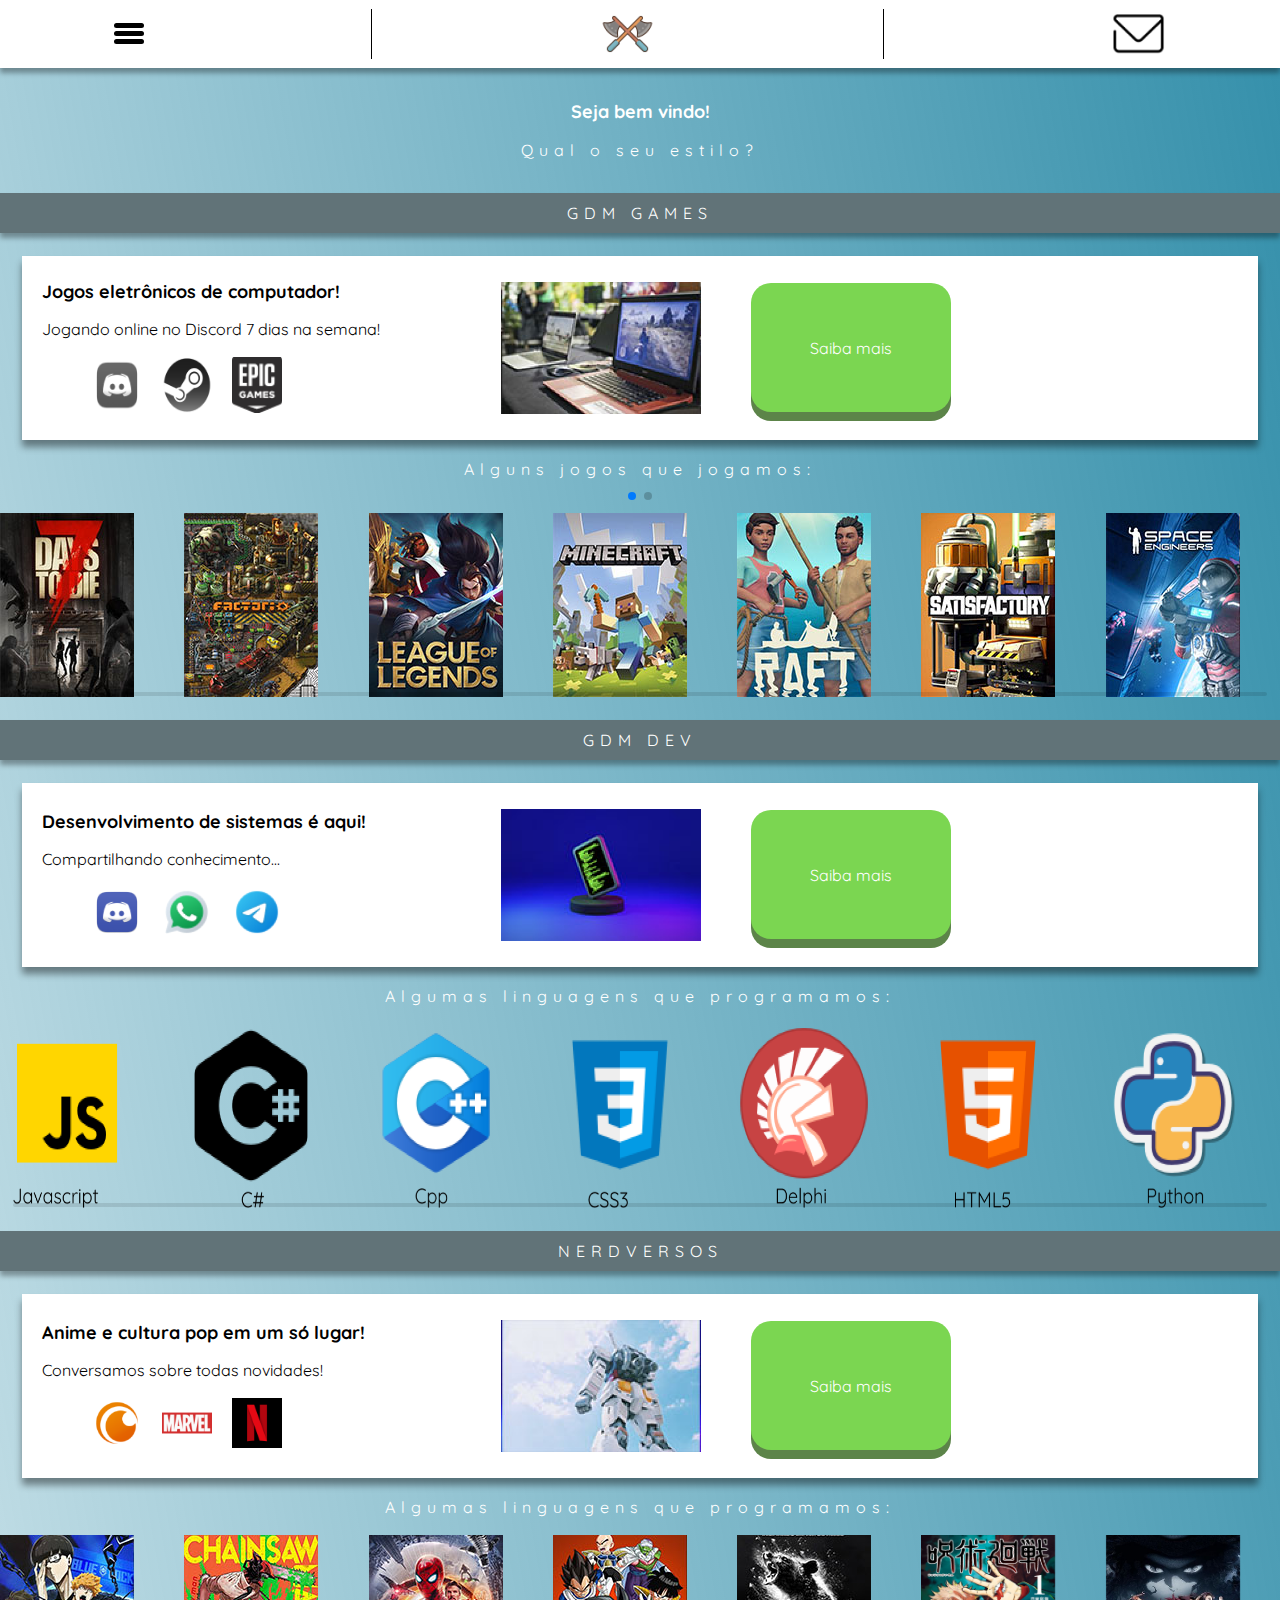
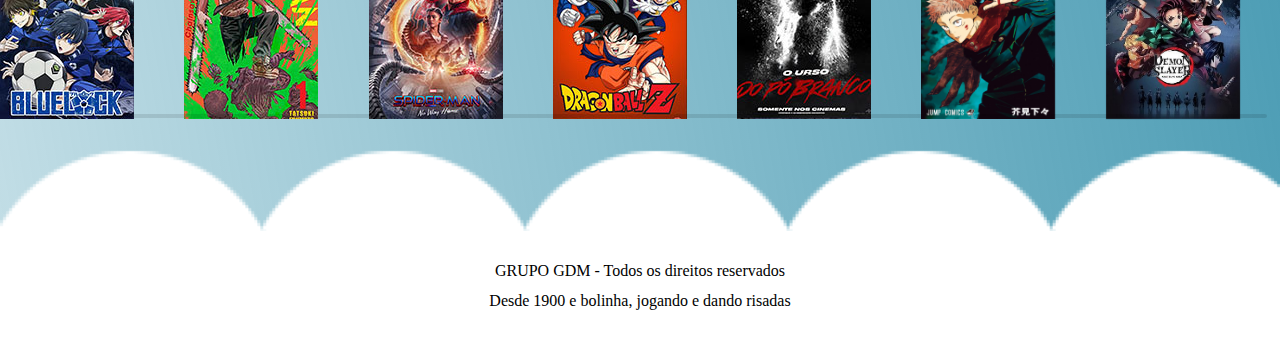
<file: index.html>
<!DOCTYPE html>
<html lang="en">
<head>
    <meta charset="UTF-8">
    <meta name="viewport" content="width=device-width, initial-scale=1.0">
    <title>GDM Games</title>
    <link rel="stylesheet" href="/reset.css">
    <link rel="stylesheet" href="/styles.css">
    <link rel="stylesheet" href="https://cdn.jsdelivr.net/npm/swiper@9/swiper-bundle.min.css"/>
</head>
<header class="header">
    <div class="container">
        <input type="checkbox" id="checkbox-menu">
        <label for="checkbox-menu">
            <span></span>
            <span></span>
            <span></span>
        </label>
        <ul class="menu">
            <li class="menu_items"><a href="/index.html" class="menu_items_link"><img src="/assets/home.png" class="menu_items_images">Home</a></li>
            <li class="menu_items"><a href="/gdmgames.html" class="menu_items_link"><img src="/assets/games.png" class="menu_items_images">GDM Games</a></li>
            <li class="menu_items"><a href="/gdmdev.html" class="menu_items_link"><img src="/assets/code.png" class="menu_items_images">GDM Dev</a></li>
            <li class="menu_items"><a href="/nerdversos.html" class="menu_items_link"><img src="/assets/corn.png" class="menu_items_images">Nerdversos</a></li>
            <li class="menu_items"><a href="/contato.html" class="menu_items_link"><img src="/assets/letter2.png" class="menu_items_images">Contato</a></li>
        </ul>
    
    </div>
    <div class="header_linha"></div>
    <img src="/assets/image machado.png" class="header_images">
    <div class="header_linha"></div>
    <img src="/assets/image carta.png" class="header_images">
</header>
<body class="body">
    <div class="banner">
        <h1 class="banner_title">Seja bem vindo!</h1>
        <p class="banner_paragraph">Qual o seu estilo?</p>
    </div>
    <div class="divisor">
        <h2 class="banner_paragraph">GDM Games</h2>
    </div>
    <div class="card">
        <div class="card_left-side">
            <h2 class="card_title">Jogos eletrônicos de computador!</h2>
            <p class="card_paragraph">Jogando online no Discord 7 dias na semana!</p>
            <div class="card_icon">
                <img src="/assets/image discord.png" class="card_icon_item">
                <img src="/assets/image steam.png" class="card_icon_item">
                <img src="/assets/image epic games.png" class="card_icon_item">
            </div>
        </div>
        <div class="card_right-side">
            <img src="/assets/image notebook.png" class="card_image">
            <button class="card_button"><a href="/gdmgames.html" class="card_button_link">Saiba mais</a></button>
        </div>
    </div>
    <div class="swiper_title"><h2 class="banner_paragraph">Alguns jogos que jogamos:</h2></div>
    <!-- Slider main container -->
    <div class="swiper">
        
        <!-- Additional required wrapper -->
        <div class="swiper-pagination"></div>
        
        <div class="swiper-wrapper">

      <!-- Slides -->
        <div class="swiper-slide"><img src="/assets/7days.png" Alt="" class="swiper-slide_img"></div>
        <div class="swiper-slide"><img src="/assets/factor.png" Alt="" class="swiper-slide_img"></div>
        <div class="swiper-slide"><img src="/assets/league.png" Alt="" class="swiper-slide_img"></div>
         <div class="swiper-slide"><img src="/assets/minecraft.png" Alt="" class="swiper-slide_img"></div>
        <div class="swiper-slide"><img src="/assets/raft.png" Alt="" class="swiper-slide_img"></div>
        <div class="swiper-slide"><img src="/assets/satisfactory.png" Alt="" class="swiper-slide_img"></div>
        <div class="swiper-slide"><img src="/assets/Space enginers.png" Alt="" class="swiper-slide_img"></div>
        <div class="swiper-slide"><img src="/assets/wow.png" Alt="" class="swiper-slide_img"></div>
        ...
        </div>
        
        <!-- If we need scrollbar -->
        <div class="swiper-scrollbar"></div>
    </div>

    <div class="divisor">
        <h2 class="banner_paragraph">GDM Dev</h2>
    </div>

    <div class="card">
        <div class="card_left-side">
            <h2 class="card_title">Desenvolvimento de sistemas é aqui!</h2>
            <p class="card_paragraph">Compartilhando conhecimento...</p>
            <div class="card_icon">
                <img src="/assets/discord 2.png" class="card_icon_item">
                <img src="/assets/zap.png" class="card_icon_item">
                <img src="/assets/telegram.png" class="card_icon_item">
            </div>
        </div>
        <div class="card_right-side">
            <img src="/assets/celular.png" class="card_image">
            <button class="card_button"><a href="/gdmdev.html" class="card_button_link">Saiba mais</a></button>
        </div>
    </div>

    <div class="swiper_title_two"><h2 class="banner_paragraph">Algumas linguagens que programamos:</h2></div>
    <div class="swiper">
        
        <!-- Additional required wrapper -->
        <div class="swiper-pagination"></div>
        
        <div class="swiper-wrapper">

      <!-- Slides -->
        <div class="swiper-slide"><img src="/assets/javascript.png" Alt="" class="swiper-slide_img"></div>
        <div class="swiper-slide"><img src="/assets/csharp.png" Alt="" class="swiper-slide_img"></div>
        <div class="swiper-slide"><img src="/assets/c++.png" Alt="" class="swiper-slide_img"></div>
         <div class="swiper-slide"><img src="/assets/css.png" Alt="" class="swiper-slide_img"></div>
        <div class="swiper-slide"><img src="/assets/delphi.png" Alt="" class="swiper-slide_img"></div>
        <div class="swiper-slide"><img src="/assets/html.png" Alt="" class="swiper-slide_img"></div>
        <div class="swiper-slide"><img src="/assets/python.png" Alt="" class="swiper-slide_img"></div>
        ...
        </div>
        
        <!-- If we need scrollbar -->
        <div class="swiper-scrollbar"></div>
    </div>


    <div class="divisor">
        <h2 class="banner_paragraph">Nerdversos</h2>
    </div>

    <div class="card">
        <div class="card_left-side">
            <h2 class="card_title">Anime e cultura pop em um só lugar!</h2>
            <p class="card_paragraph">Conversamos sobre todas novidades!</p>
            <div class="card_icon">
                <img src="/assets/crunchroll.png" class="card_icon_item">
                <img src="/assets/marvel.png" class="card_icon_item">
                <img src="/assets/netflix.png" class="card_icon_item">
            </div>
        </div>
        <div class="card_right-side">
            <img src="/assets/robo.png" class="card_image">
            <button class="card_button"><a href="/nerdversos.html" class="card_button_link">Saiba mais</a></button>
        </div>
    </div>

    <div class="swiper_title_two"><h2 class="banner_paragraph">Algumas linguagens que programamos:</h2></div>
    <div class="swiper">
        
        <!-- Additional required wrapper -->
        <div class="swiper-pagination"></div>
        
        <div class="swiper-wrapper">

      <!-- Slides -->
        <div class="swiper-slide"><img src="/assets/bluelock.png" Alt="" class="swiper-slide_img"></div>
        <div class="swiper-slide"><img src="/assets/chainsawman.png" Alt="" class="swiper-slide_img"></div>
        <div class="swiper-slide"><img src="/assets/spiderman.png" Alt="" class="swiper-slide_img"></div>
         <div class="swiper-slide"><img src="/assets/dragonball.png" Alt="" class="swiper-slide_img"></div>
        <div class="swiper-slide"><img src="/assets/ourso.png" Alt="" class="swiper-slide_img"></div>
        <div class="swiper-slide"><img src="/assets/jujutsu.png" Alt="" class="swiper-slide_img"></div>
        <div class="swiper-slide"><img src="/assets/kimetsu.png" Alt="" class="swiper-slide_img"></div>
        ...
        </div>
        
        <!-- If we need scrollbar -->
        <div class="swiper-scrollbar"></div>
    </div>

    
    <img src="/assets/footer.png" class="footer_image">
    <img src="/assets/desktopfooter.png" class="desktop_footer_image">
    <footer class="footer">
        <p>GRUPO GDM - Todos os direitos reservados</p>
        <p>Desde 1900 e bolinha, jogando e dando risadas</p>
    </footer>

    <script src="https://cdn.jsdelivr.net/npm/swiper@9/swiper-bundle.min.js"></script>
        <script>
            const swiper = new Swiper('.swiper', {
  spaceBetween: 10,
  loop: true,
  slidesPerView: 3,
  breakpoints: {
    '@0.10':{
        slidesPerView:3
    },
    '@0.40':{
        slidesPerView:5,
        loop:false
    },
    '@0.80':{
        slidesPerView:7,
        loop:false
    },
  },
  pagination: {
    el: '.swiper-pagination',
    type: 'bullets',
  },
});
        </script>
</body>
</html>
</file>
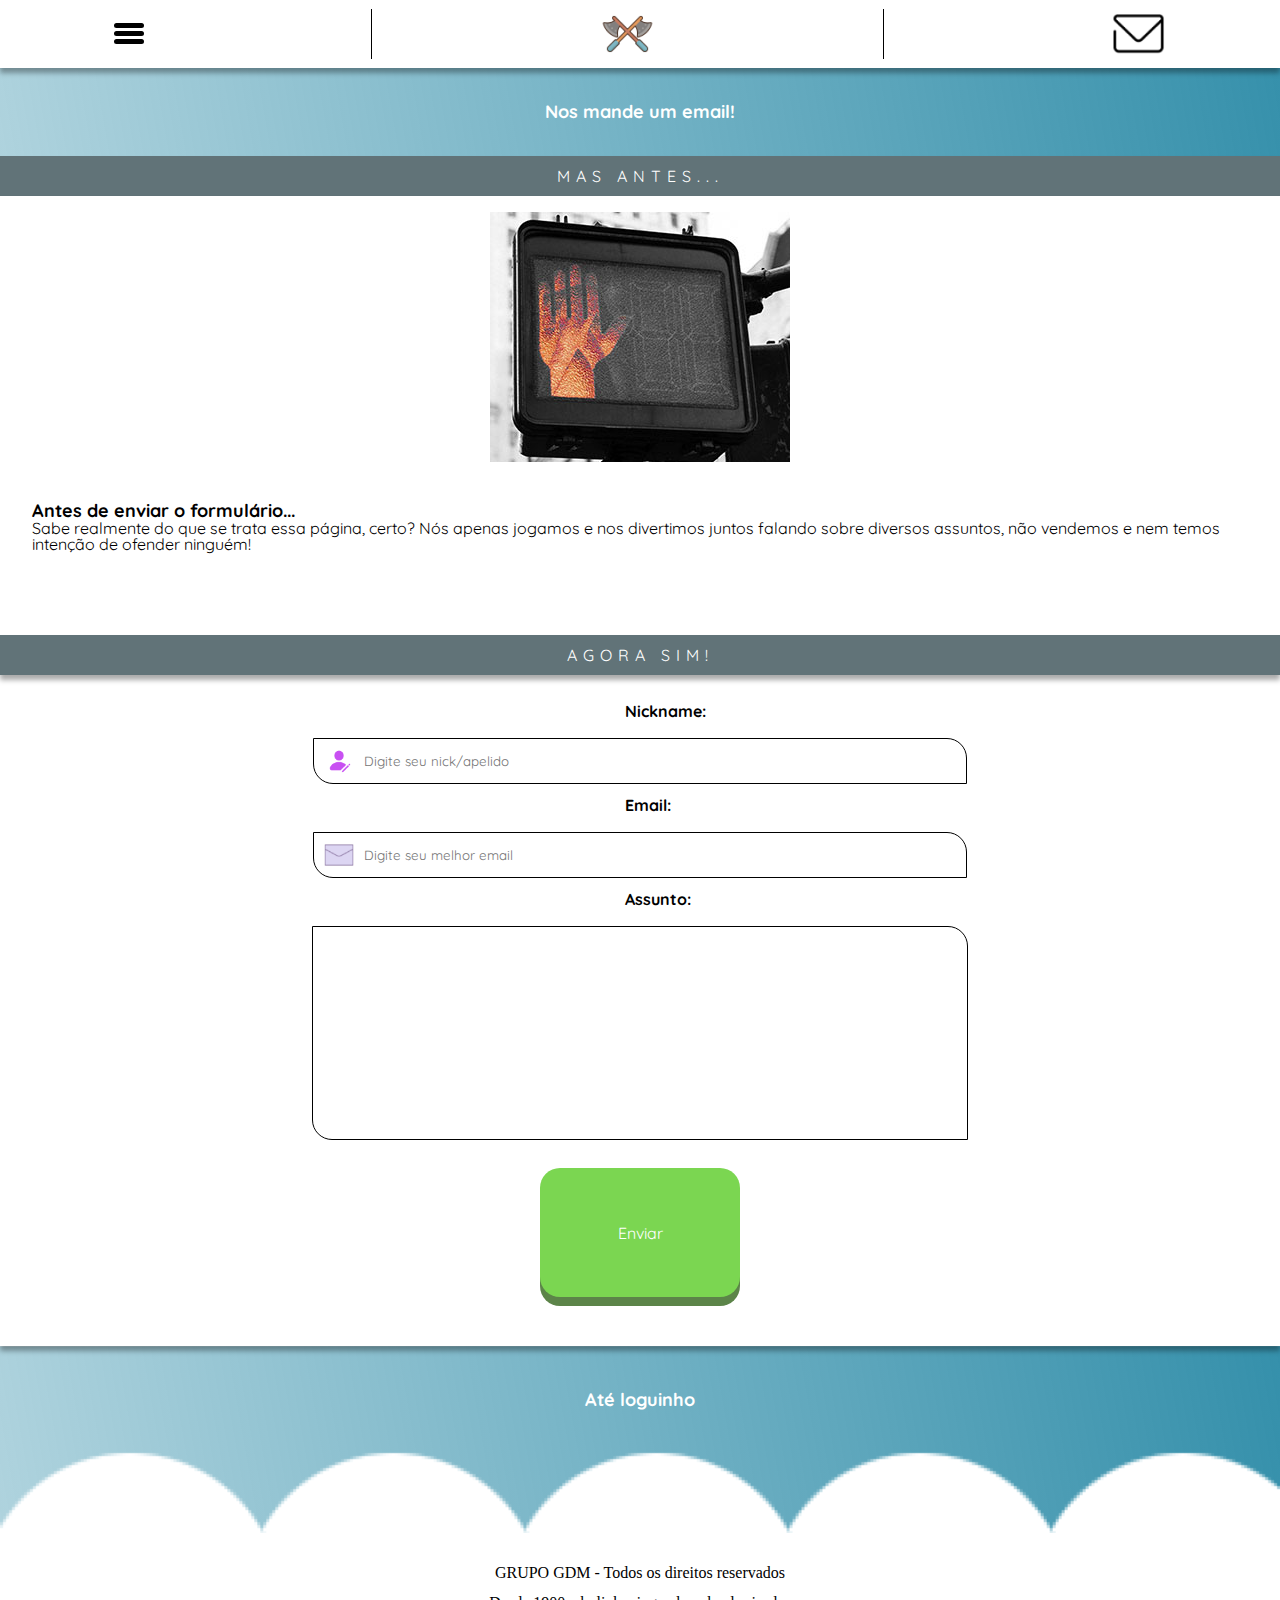
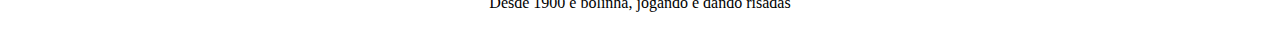
<file: contato.html>
<!DOCTYPE html>
<html lang="en">
<head>
    <meta charset="UTF-8">
    <meta name="viewport" content="width=device-width, initial-scale=1.0">
    <title>GDM</title>
    <link rel="stylesheet" href="/reset.css">
    <link rel="stylesheet" href="/styles.css">
    <link rel="stylesheet" href="https://cdn.jsdelivr.net/npm/swiper@9/swiper-bundle.min.css"/>
</head>
<header class="header">
    <div class="container">
        <input type="checkbox" id="checkbox-menu">
        <label for="checkbox-menu">
            <span></span>
            <span></span>
            <span></span>
        </label>
        <ul class="menu">
            <li class="menu_items"><a href="/index.html" class="menu_items_link"><img src="/assets/home.png" class="menu_items_images">Home</a></li>
            <li class="menu_items"><a href="/gdmgames.html" class="menu_items_link"><img src="/assets/games.png" class="menu_items_images">GDM Games</a></li>
            <li class="menu_items"><a href="/gdmdev.html" class="menu_items_link"><img src="/assets/code.png" class="menu_items_images">GDM Dev</a></li>
            <li class="menu_items"><a href="/nerdversos.html" class="menu_items_link"><img src="/assets/corn.png" class="menu_items_images">Nerdversos</a></li>
            <li class="menu_items"><a href="/contato.html" class="menu_items_link"><img src="/assets/letter2.png" class="menu_items_images">Contato</a></li>
        </ul>
    
    </div>
    <div class="header_linha"></div>
    <img src="/assets/image machado.png" class="header_images">
    <div class="header_linha"></div>
    <img src="/assets/image carta.png" class="header_images">
</header>
<body class="contato_body">
    <div class="banner">
        <h1 class="banner_title">Nos mande um email!</h1>
    </div>
    <div class="divisor">
        <h2 class="banner_paragraph">Mas antes...</h2>
    </div>
    <div class="contato_section">
        <img src="/assets/farol.png" class="section_img">
        <div class="section_text">
            <h2 class="card_title">Antes de enviar o formulário...</h2>
            <p class="card_paragraph">Sabe realmente do que se trata essa página, certo? Nós apenas jogamos e nos divertimos juntos falando sobre diversos assuntos, não vendemos e nem temos intenção de ofender ninguém!</p>
        </div>
        <div class="divisor">
            <h2 class="banner_paragraph">Agora sim!</h2>
        </div>
        <div class="contato_form">
            <label>Nickname:</label>
            <input type="text" class="nickname_form form_item" placeholder="Digite seu nick/apelido" maxlength="30">
            <label>Email:</label>
            <input type="text" class="email_form form_item" placeholder="Digite seu melhor email" maxlength="50">
            <label>Assunto:</label>
            <input type="text" class="assunto_form form_item">
        </div>
        <button class="card_button"><a>Enviar</a></button>
    </div>
    <div class="banner">
        <h1 class="banner_title">Até loguinho</h1>
    </div>
    <img src="/assets/footer.png" class="footer_image">
    <img src="/assets/desktopfooter.png" class="desktop_footer_image">
    <footer class="footer">
        <p>GRUPO GDM - Todos os direitos reservados</p>
        <p>Desde 1900 e bolinha, jogando e dando risadas</p>
    </footer>
    
</body>
</html>
</file>
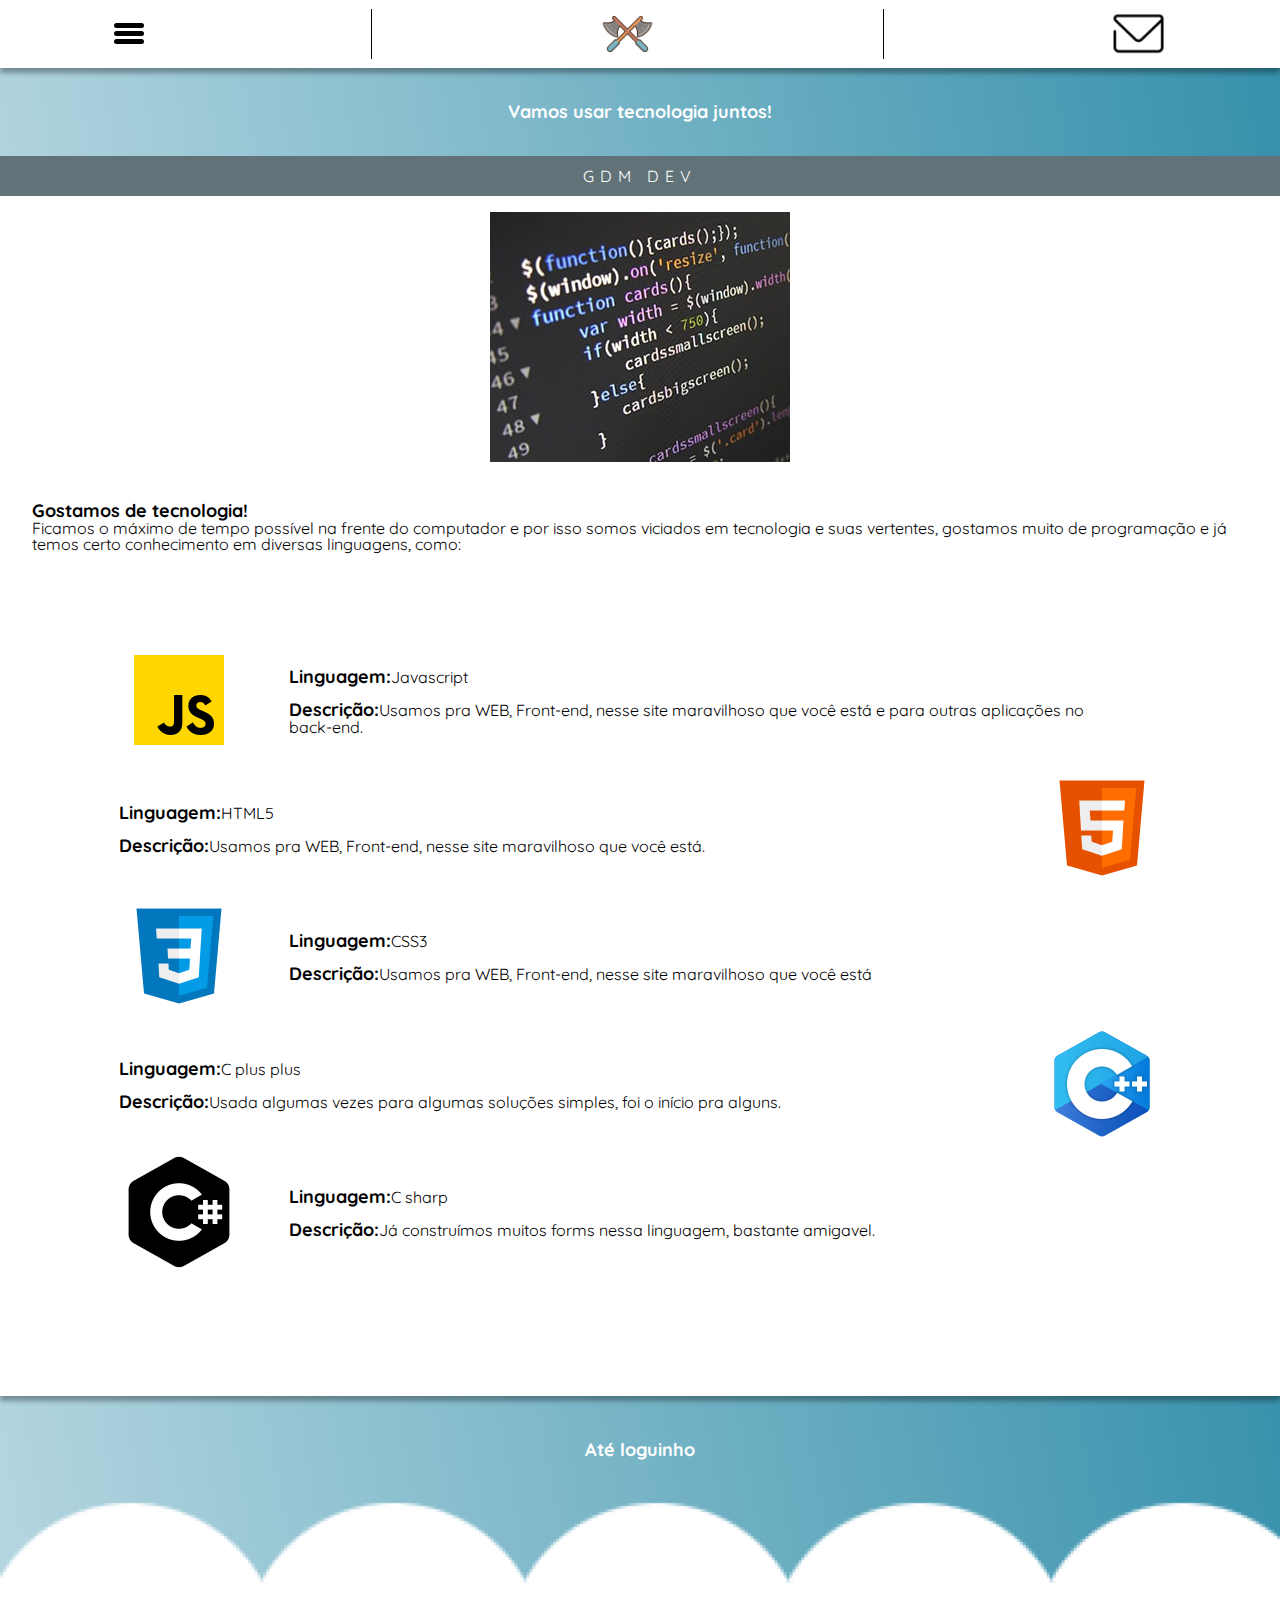
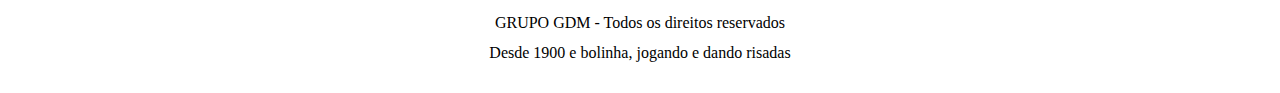
<file: gdmdev.html>
<!DOCTYPE html>
<html lang="en">
<head>
    <meta charset="UTF-8">
    <meta name="viewport" content="width=device-width, initial-scale=1.0">
    <title>GDM</title>
    <link rel="stylesheet" href="/reset.css">
    <link rel="stylesheet" href="/styles.css">
    <link rel="stylesheet" href="https://cdn.jsdelivr.net/npm/swiper@9/swiper-bundle.min.css"/>
</head>
<header class="header">
    <div class="container">
        <input type="checkbox" id="checkbox-menu">
        <label for="checkbox-menu">
            <span></span>
            <span></span>
            <span></span>
        </label>
        <ul class="menu">
            <li class="menu_items"><a href="/index.html" class="menu_items_link"><img src="/assets/home.png" class="menu_items_images">Home</a></li>
            <li class="menu_items"><a href="/gdmgames.html" class="menu_items_link"><img src="/assets/games.png" class="menu_items_images">GDM Games</a></li>
            <li class="menu_items"><a href="/gdmdev.html" class="menu_items_link"><img src="/assets/code.png" class="menu_items_images">GDM Dev</a></li>
            <li class="menu_items"><a href="/nerdversos.html" class="menu_items_link"><img src="/assets/corn.png" class="menu_items_images">Nerdversos</a></li>
            <li class="menu_items"><a href="/contato.html" class="menu_items_link"><img src="/assets/letter2.png" class="menu_items_images">Contato</a></li>
        </ul>
    
    </div>
    <div class="header_linha"></div>
    <img src="/assets/image machado.png" class="header_images">
    <div class="header_linha"></div>
    <img src="/assets/image carta.png" class="header_images">
</header>
<body class="gdmdev_body">
    <div class="banner">
        <h1 class="banner_title">Vamos usar tecnologia juntos!</h1>
    </div>
    <div class="divisor">
        <h2 class="banner_paragraph">GDM DEV</h2>
    </div>
    <div class="gdmdev_section">
        <img src="/assets/coding.png" class="section_img">
        <div class="section_text">
            <h2 class="card_title">Gostamos de tecnologia!</h2>
            <p class="card_paragraph">Ficamos o máximo de tempo possível na frente do computador e por isso somos viciados em tecnologia e suas vertentes, gostamos muito de programação e já temos certo conhecimento em diversas linguagens, como:</p>
        </div>
        <div class="sections">
        <div class="section_card_item">
        <div class="section_card">
            <div>
                <img src="/assets/javascriptcard.png" class="section_img_dev">
            </div>
            <div class="section_card_text">
                <p class="card_paragraph"><span class="card_title">Linguagem:</span>Javascript</p>
                <p class="card_paragraph"><span class="card_title">Descrição:</span>Usamos pra WEB, Front-end, nesse site maravilhoso que você está e para outras aplicações no back-end.</p>
            </div>
        </div>
        </div>
        <div class="section_card_item">
        <div class="section_card_mirror">
            <div>
                <img src="/assets/htmlcard.png" class="section_img_dev">
            </div>
            <div class="section_card_text">
                <p class="card_paragraph"><span class="card_title">Linguagem:</span>HTML5</p>
                <p class="card_paragraph"><span class="card_title">Descrição:</span>Usamos pra WEB, Front-end, nesse site maravilhoso que você está.</p>
            </div>
        </div>
        </div>
        <div class="section_card_item">
        <div class="section_card">
            <div>
                <img src="/assets/csscard.png" class="section_img_dev">
            </div>
            <div class="section_card_text">
                <p class="card_paragraph"><span class="card_title">Linguagem:</span>CSS3</p>
                <p class="card_paragraph"><span class="card_title">Descrição:</span>Usamos pra WEB, Front-end, nesse site maravilhoso que você está</p>
            </div>
        </div>
        </div>
        <div class="section_card_item">
        <div class="section_card_mirror">
            <div>
                <img src="/assets/c++card.png" class="section_img_dev">
            </div>
            <div class="section_card_text">
                <p class="card_paragraph"><span class="card_title">Linguagem:</span>C plus plus</p>
                <p class="card_paragraph"><span class="card_title">Descrição:</span>Usada algumas vezes para algumas soluções simples, foi o início pra alguns.</p>
            </div>
        </div>
        </div>
        <div class="section_card_item">
        <div class="section_card">
            <div>
                <img src="/assets/csharpcard.png" class="section_img_dev">
            </div>
            <div class="section_card_text">
                <p class="card_paragraph"><span class="card_title">Linguagem:</span>C sharp</p>
                <p class="card_paragraph"><span class="card_title">Descrição:</span>Já construímos muitos forms nessa linguagem, bastante amigavel.</p>
            </div>
        </div>
        </div>
    </div>
    </div>
    <div class="banner">
        <h1 class="banner_title">Até loguinho</h1>
    </div>
    <img src="/assets/footer.png" class="footer_image">
    <img src="/assets/desktopfooter.png" class="desktop_footer_image">
    <footer class="footer">
        <p>GRUPO GDM - Todos os direitos reservados</p>
        <p>Desde 1900 e bolinha, jogando e dando risadas</p>
    </footer>
</body>
</html>
</file>
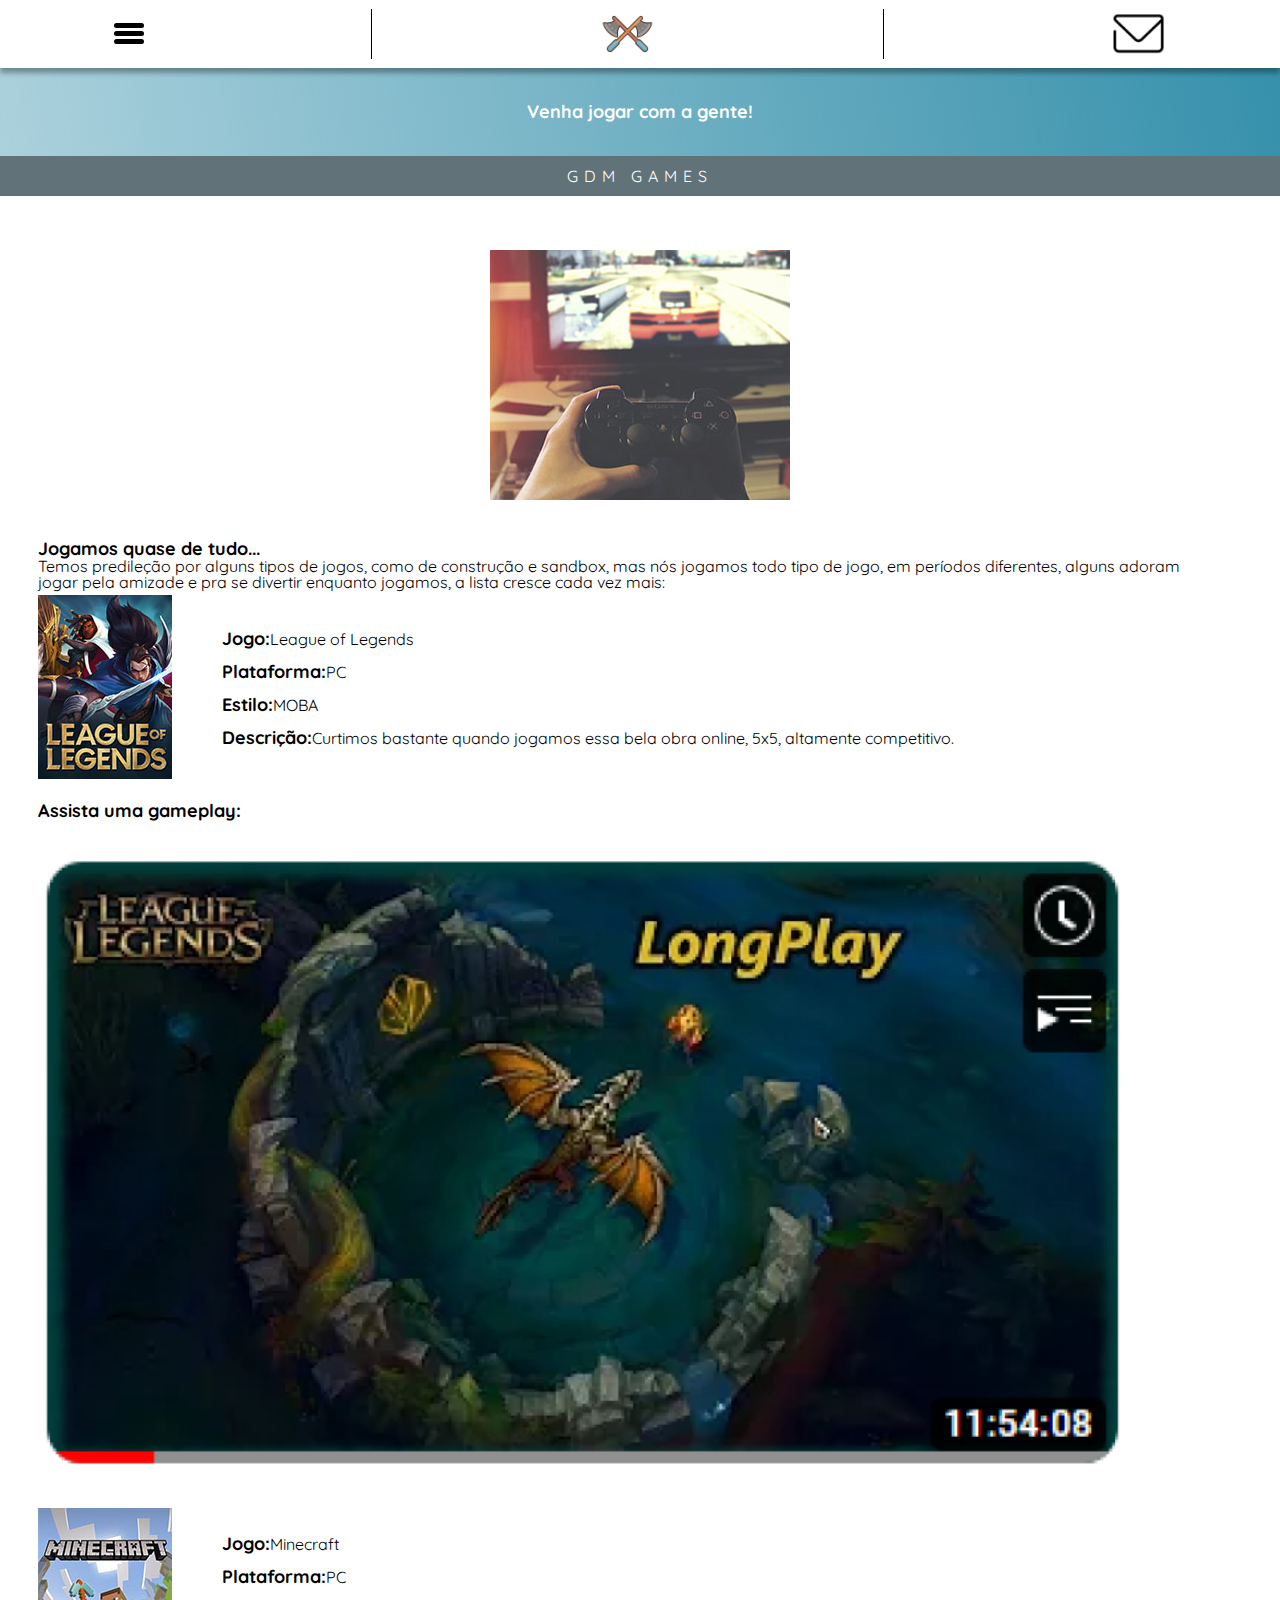
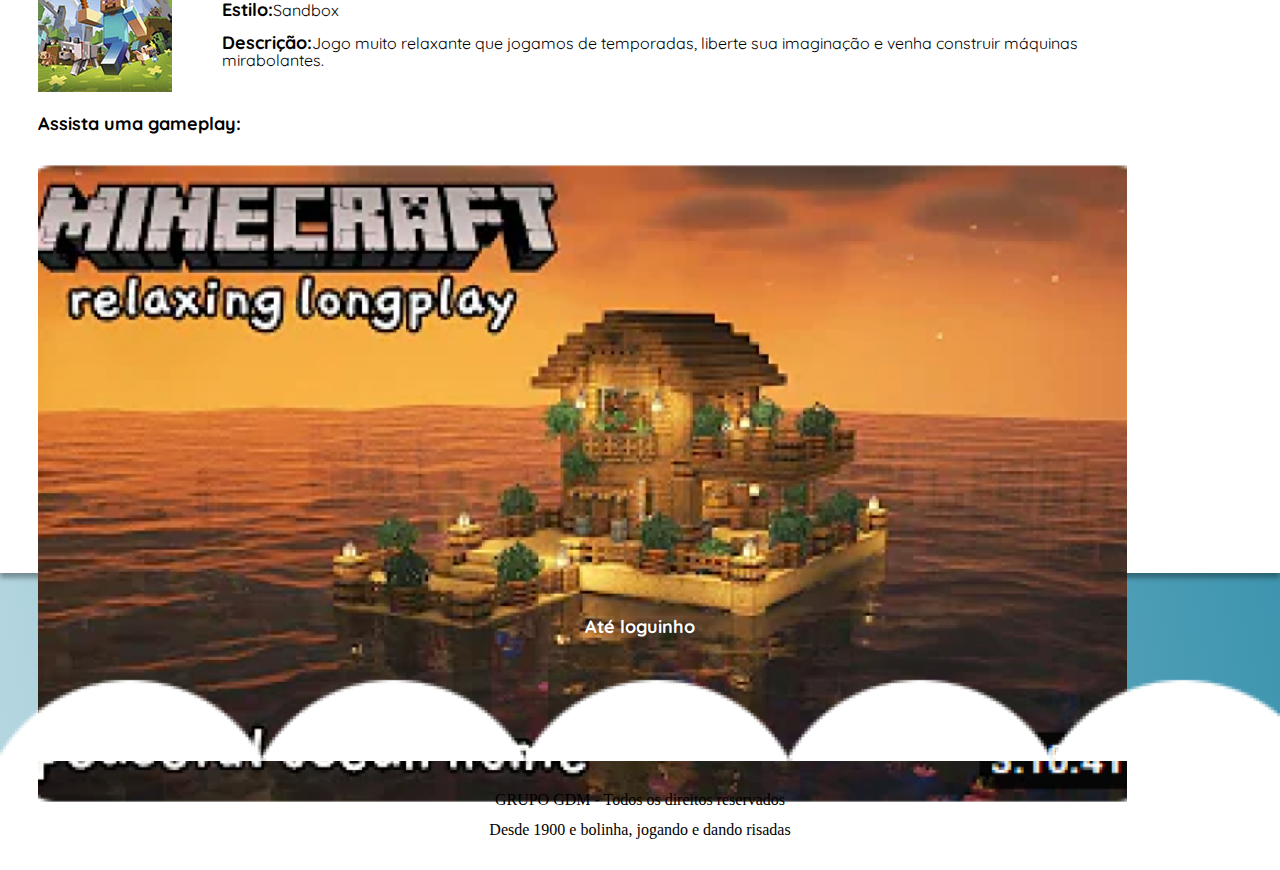
<file: gdmgames.html>
<!DOCTYPE html>
<html lang="en">
<head>
    <meta charset="UTF-8">
    <meta name="viewport" content="width=device-width, initial-scale=1.0">
    <title>GDM</title>
    <link rel="stylesheet" href="/reset.css">
    <link rel="stylesheet" href="/styles.css">
    <link rel="stylesheet" href="https://cdn.jsdelivr.net/npm/swiper@9/swiper-bundle.min.css"/>
</head>
<header class="header">
    <div class="container">
        <input type="checkbox" id="checkbox-menu">
        <label for="checkbox-menu">
            <span></span>
            <span></span>
            <span></span>
        </label>
        <ul class="menu">
            <li class="menu_items"><a href="/index.html" class="menu_items_link"><img src="/assets/home.png" class="menu_items_images">Home</a></li>
            <li class="menu_items"><a href="/gdmgames.html" class="menu_items_link"><img src="/assets/games.png" class="menu_items_images">GDM Games</a></li>
            <li class="menu_items"><a href="/gdmdev.html" class="menu_items_link"><img src="/assets/code.png" class="menu_items_images">GDM Dev</a></li>
            <li class="menu_items"><a href="/nerdversos.html" class="menu_items_link"><img src="/assets/corn.png" class="menu_items_images">Nerdversos</a></li>
            <li class="menu_items"><a href="/contato.html" class="menu_items_link"><img src="/assets/letter2.png" class="menu_items_images">Contato</a></li>
        </ul>
    
    </div>
    <div class="header_linha"></div>
    <img src="/assets/image machado.png" class="header_images">
    <div class="header_linha"></div>
    <img src="/assets/image carta.png" class="header_images">
</header>
<body class="gdmgames_body">
    <div class="banner">
        <h1 class="banner_title">Venha jogar com a gente!</h1>
    </div>
    <div class="divisor">
        <h2 class="banner_paragraph">GDM Games</h2>
    </div>
    <div class="gdmgames_section">
        <img src="/assets/playing.png" class="section_img">
        <div class="section_text">
            <h2 class="card_title">Jogamos quase de tudo...</h2>
            <p class="card_paragraph">Temos predileção por alguns tipos de jogos, como de construção e sandbox, mas nós jogamos todo tipo de jogo, em períodos diferentes, alguns adoram jogar pela amizade e pra se divertir enquanto jogamos, a lista cresce cada vez mais:</p>
        </div>
        <div class="sections">
            <div class="section_card_item">
                <div class="section_card">
                    <div>
                        <img src="/assets/league.png" class="section_img_card">
                    </div>
                    <div class="section_card_text">
                        <p class="card_paragraph"><span class="card_title">Jogo:</span>League of Legends</p>
                        <p class="card_paragraph"><span class="card_title">Plataforma:</span>PC</p>
                        <p class="card_paragraph"><span class="card_title">Estilo:</span>MOBA</p>
                        <p class="card_paragraph"><span class="card_title">Descrição:</span>Curtimos bastante quando jogamos essa bela obra online, 5x5, altamente competitivo.</p>
                    </div>
                </div>
                <div class="section_video">
                    <h2 class="card_title">Assista uma gameplay:</h2>
                    <a href="https://youtube.com/watch?v=MSAv87XaaeI"><img src="/assets/lolgameplay.png" class="gameplay_image"></a>
                </div>
            </div>
            <div class="section_card_item">
                <div class="section_card">
                    <div>
                        <img src="/assets/minecraft.png" class="section_img_card">
                    </div>
                    <div class="section_card_text">
                        <p class="card_paragraph"><span class="card_title">Jogo:</span>Minecraft</p>
                        <p class="card_paragraph"><span class="card_title">Plataforma:</span>PC</p>
                        <p class="card_paragraph"><span class="card_title">Estilo:</span>Sandbox</p>
                        <p class="card_paragraph"><span class="card_title">Descrição:</span>Jogo muito relaxante que jogamos de temporadas, liberte sua imaginação e venha construir máquinas mirabolantes.</p>
                    </div>
                </div>
                <div class="section_video">
                    <h2 class="card_title">Assista uma gameplay:</h2>
                    <a href="https://youtube.com/watch?v=BvPwKtAAJ_M"><img src="/assets/minecraft gameplay.png" class="gameplay_image"></a>
            </div>
        </div>
        </div>
    </div>
    <div class="banner">
        <h1 class="banner_title">Até loguinho</h1>
    </div>
    <img src="/assets/footer.png" class="footer_image">
    <img src="/assets/desktopfooter.png" class="desktop_footer_image">
    <footer class="footer">
        <p>GRUPO GDM - Todos os direitos reservados</p>
        <p>Desde 1900 e bolinha, jogando e dando risadas</p>
    </footer>
</body>
</html>
</file>
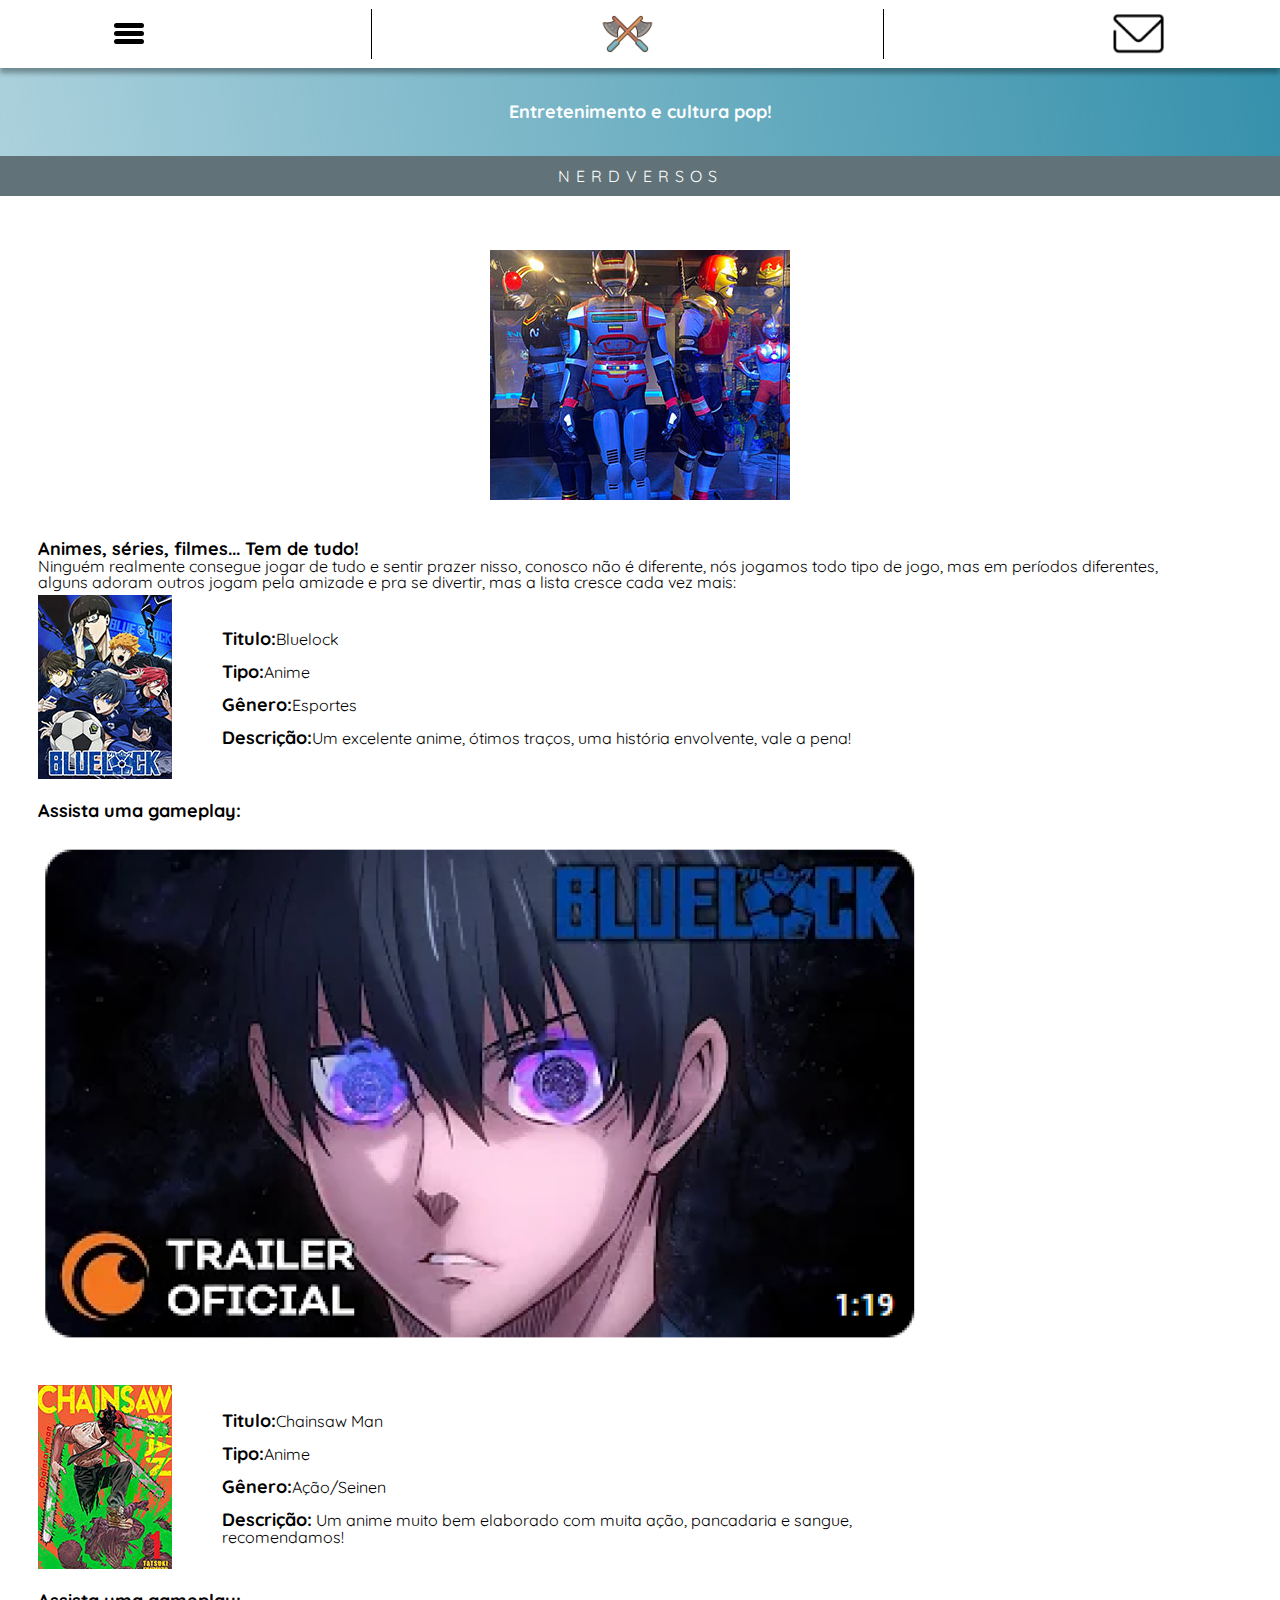
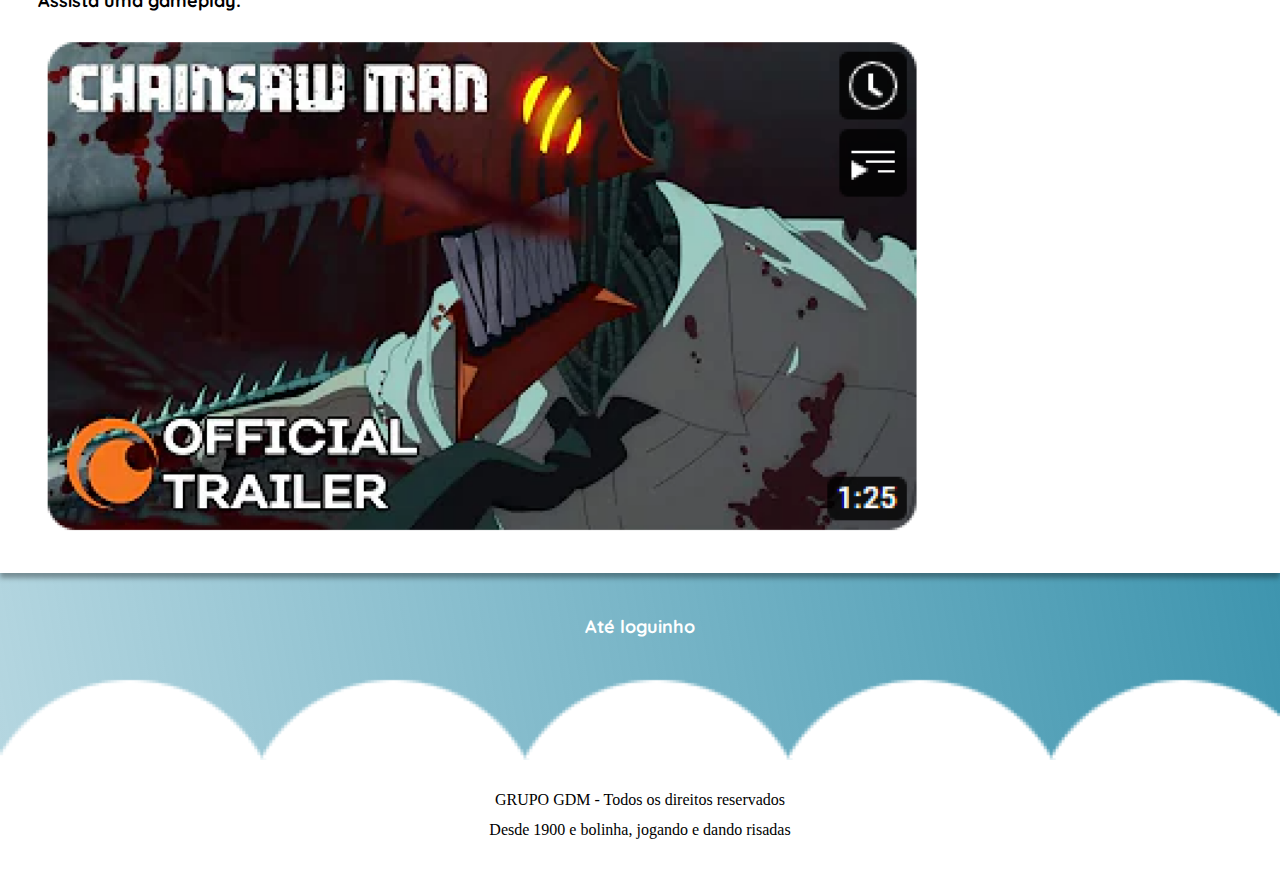
<file: nerdversos.html>
<!DOCTYPE html>
<html lang="en">
<head>
    <meta charset="UTF-8">
    <meta name="viewport" content="width=device-width, initial-scale=1.0">
    <title>GDM</title>
    <link rel="stylesheet" href="/reset.css">
    <link rel="stylesheet" href="/styles.css">
    <link rel="stylesheet" href="https://cdn.jsdelivr.net/npm/swiper@9/swiper-bundle.min.css"/>
</head>
<header class="header">
    <div class="container">
        <input type="checkbox" id="checkbox-menu">
        <label for="checkbox-menu">
            <span></span>
            <span></span>
            <span></span>
        </label>
        <ul class="menu">
            <li class="menu_items"><a href="/index.html" class="menu_items_link"><img src="/assets/home.png" class="menu_items_images">Home</a></li>
            <li class="menu_items"><a href="/gdmgames.html" class="menu_items_link"><img src="/assets/games.png" class="menu_items_images">GDM Games</a></li>
            <li class="menu_items"><a href="/gdmdev.html" class="menu_items_link"><img src="/assets/code.png" class="menu_items_images">GDM Dev</a></li>
            <li class="menu_items"><a href="/nerdversos.html" class="menu_items_link"><img src="/assets/corn.png" class="menu_items_images">Nerdversos</a></li>
            <li class="menu_items"><a href="/contato.html" class="menu_items_link"><img src="/assets/letter2.png" class="menu_items_images">Contato</a></li>
        </ul>
    
    </div>
    <div class="header_linha"></div>
    <img src="/assets/image machado.png" class="header_images">
    <div class="header_linha"></div>
    <img src="/assets/image carta.png" class="header_images">
</header>
<body class="gdmgames_body">
    <div class="banner">
        <h1 class="banner_title">Entretenimento e cultura pop!</h1>
    </div>
    <div class="divisor">
        <h2 class="banner_paragraph">NERDVERSOS</h2>
    </div>
    <div class="gdmgames_section">
        <img src="/assets/jaspion.png" class="section_img">
        <div class="section_text">
            <h2 class="card_title">Animes, séries, filmes... Tem de tudo!</h2>
            <p class="card_paragraph">Ninguém realmente consegue jogar de tudo e sentir prazer nisso, conosco não é diferente, nós jogamos todo tipo de jogo, mas em períodos diferentes, alguns adoram outros jogam pela amizade e pra se divertir, mas a lista cresce cada vez mais:</p>
        </div>
        <div class="sections">
            <div class="section_card_item">
        <div class="section_card">
            <div>
                <img src="/assets/bluelock.png" class="section_img_card">
            </div>
            <div class="section_card_text">
                <p class="card_paragraph"><span class="card_title">Titulo:</span>Bluelock</p>
                <p class="card_paragraph"><span class="card_title">Tipo:</span>Anime</p>
                <p class="card_paragraph"><span class="card_title">Gênero:</span>Esportes</p>
                <p class="card_paragraph"><span class="card_title">Descrição:</span>Um excelente anime, ótimos traços, uma história envolvente, vale a pena!</p>
            </div>
        </div>
        <div class="section_video">
            <h2 class="card_title">Assista uma gameplay:</h2>
            <a href="https://www.youtube.com/watch?v=RezlceK7wiM"><img src="/assets/bluelockvideo.png" class="gameplay_image"></a>
        </div>
    </div>
        <div class="section_card_item">
        <div class="section_card">
            <div>
                <img src="/assets/chainsawman.png" class="section_img_card">
            </div>
            <div class="section_card_text">
                <p class="card_paragraph"><span class="card_title">Titulo:</span>Chainsaw Man</p>
                <p class="card_paragraph"><span class="card_title">Tipo:</span>Anime</p>
                <p class="card_paragraph"><span class="card_title">Gênero:</span>Ação/Seinen</p>
                <p class="card_paragraph"><span class="card_title">Descrição:</span> Um anime muito bem elaborado com muita ação, pancadaria e sangue, recomendamos!</p>
            </div>
        </div>
        <div class="section_video">
            <h2 class="card_title">Assista uma gameplay:</h2>
            <a href="https://www.youtube.com/watch?v=l96zmDlWCBk"><img src="/assets/chainsawmanvideo.png" class="gameplay_image"></a>
        </div>
    </div>
    </div>
    </div>
    <div class="banner">
        <h1 class="banner_title">Até loguinho</h1>
    </div>
    <img src="/assets/footer.png" class="footer_image">
    <img src="/assets/desktopfooter.png" class="desktop_footer_image">
    <footer class="footer">
        <p>GRUPO GDM - Todos os direitos reservados</p>
        <p>Desde 1900 e bolinha, jogando e dando risadas</p>
    </footer>
</body>
</html>
</file>
<file: styles.css>
@import url("/styles/header.css");
@import url("/styles/banner.css");
@import url("/styles/divisor.css");
@import url("/styles/card.css");
@import url("/styles/swiper.css");
@import url("/styles/footer.css");
@import url("/styles/menu.css");
@import url("/styles/sections.css");
@import url("/styles/tabletQueries.css");
@import url("/styles/desktopQueries.css");
@import url('https://fonts.googleapis.com/css2?family=Quicksand:wght@300..700&display=swap');



:root{
    --primary-color: white;
    --secondary-color: #617378;
    --terciary-color: black;
    --fourty-color: #7BD651;
    --primary-font: "Quicksand", serif;

}

.body{
    width: 100%;
    height: 1876px;
    background-image: linear-gradient(260deg, #3590AB, #3590ab4d);
}

.contato_body{
    width: 100%;
    height: 1347px;
    background-image: linear-gradient(260deg, #3590AB, #3590ab4d);
}

.gdmdev_body{
    width: 100%;
    height: 1200px;
    background-image: linear-gradient(260deg, #3590AB, #3590ab4d);
}

.gdmgames_body{
    width: 100%;
    height: 1600px;
    background-image: linear-gradient(260deg, #3590AB, #3590ab4d);
}

.desktop_footer_image{
    display: none;
}
</file>
